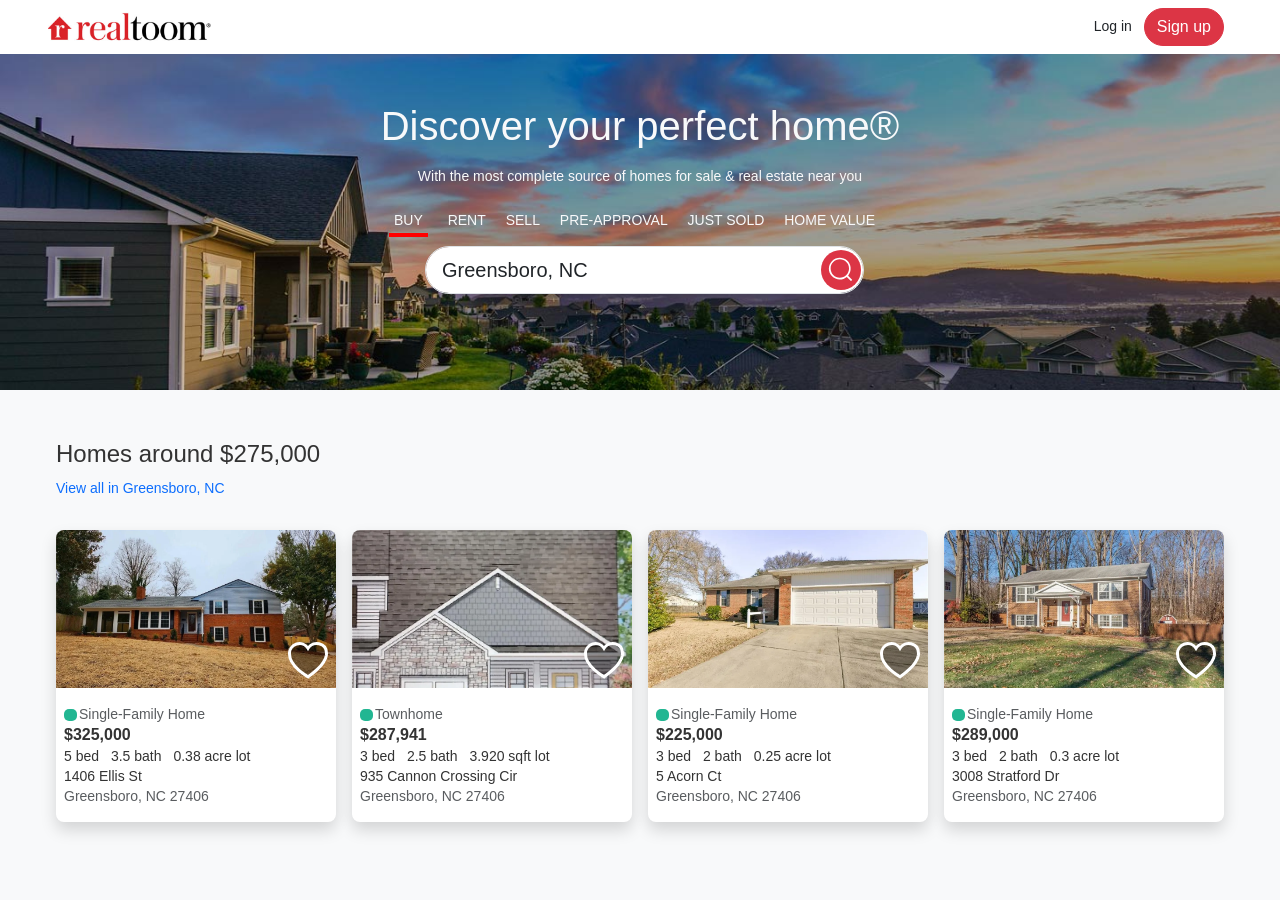
<file: index.html>
<!DOCTYPE html>
<html lang="en">
<head>
    <meta charset="UTF-8">
    <meta name="viewport" content="width=device-width, initial-scale=1.0">
    <meta http-equiv="X-UA-Compatible" content="IE=edge">
    <meta name="description" content="Find the perfect home for you with our real estate listings.">
    <meta name="keywords" content="Real Estate, Homes, Buy, Sell, Rent">
    <meta name="theme-color" content="#b22222">
    <link rel="stylesheet" href="./assets/css/bootstrap.min.css">
    <link rel="icon" href="./images/icon.jpg">
    <title>Real Estate – Home</title>
    <style>
        body {
            font-family:  'Trebuchet MS',sans-serif;
            font-size: 14px;
            line-height: 1.42857143;
            color: #333;
            background-color: #fff;
            font-weight: 400;
        }
        .hero{
            background-image: url(./images/hp-hero-desktop-xl.jpg);
            background-position: center;
            background-size: cover;
            background-repeat: no-repeat;
        }
        .active-link{
            padding-bottom: 5px;
            border-bottom:4px solid red;
            padding-inline: 5px;
        }
        h2{
            font-size: 24px;
		        line-height: 32px;
          }
        .search-box{
            max-width: 550px;
          }
        .search-btn{
            position: relative;
            right: 8%;
            height: 40px ;
            width: 40px;
            padding: 5px;
          }
          .sign-up-icon{
            min-height: 40px;
            min-width: 40px;
          }
        @media (max-width: 568px) { 
            .hide{
                display: none;
            }
            .search-btn{
            position: relative;
            right: 9%;
            }
            .tablit-hide{
                display:inline-block !important;
            }
            .sign-up-text{
                display: none;
            }
        }
        @media (max-width: 1000px) { 
            .tablit-hide{
                display: none;
            }
        }
        @media (min-width: 568px ){
            .sign-up-icon{
                display: none;
            }
           
        }
        .listing-card__img {
            width: 100%;
            height: 100%;
            object-fit: cover;
            object-position: center;
            display: block;
            
        }
        .listing-card-img-wrap {
        position: relative;
        aspect-ratio: 16/9;
        overflow: hidden;
        }
        /* Animation */
        @keyframes slideFade {
          0% {
            opacity: 0;
            transform: translateY(20px);
          }
          100% {
            opacity: 1;
            transform: translateY(0);
          }
        }
        body{
          transform: translateY(20px);
          animation: slideFade 0.8s ease-out forwards;
        }
        .col {
          transform: translateY(20px);
          animation: slideFade 0.8s ease-out forwards;
        }
        .col[data-anim] {
          animation-delay: calc(0.2s * var(--i));
        }

        .home-type::before { 
          content: ''; 
          position: absolute;
          top: 0px; 
          left: -15px;
          height: 12.5px; 
          width: 12.5px; 
          background-color: #22b692;
          border-radius: 5px;
          margin-top: 5px;
        }
        .home-type{
          margin-left: 15px;
          position: relative;
        }
    </style>
</head>
<body class="bg-light">
    <div class="container-fluid">
        <!-- Start logo & login bar -->
        <div class="row first-row justify-content-between bg-white">
            <div class="col-6 my-auto px-5 d-flex justify-content-start">
                <img src="./assets/imges/logo.jpg" height="30px">
            </div>
            <div class="col-6  d-flex justify-content-end pe-5">
                <ul class="my-2 ">
                    <li class="d-inline pe-2"><a class="hide text-decoration-none text-dark">Log in</a></li>
                    <li class="d-inline pe-2">
                        <span class="btn btn-danger rounded-5 sign-up-text">Sign up</span>
                        <span class="sign-up-icon">
                          <svg class="sign-up-icon rounded-circle my-auto btn btn-danger" xmlns:xlink="http://www.w3.org/1999/xlink" xmlns="http://www.w3.org/2000/svg" data-testid="icon-user" viewBox="0 0 24 24" role="img" aria-label="User icon" focusable="false" style="display: inline-block;width: 1.5em;height: 1.5em;font-size: 32px;color: #BA68C8;fill: currentcolor;" width="18" height="18">
                            <path d="M21.905 19.273c-.582-2.01-2.376-6.22-6.787-7.56 1.939-1.34 2.763-3.78 2.036-5.98A5.39 5.39 0 0012.015 2C9.64 2 7.555 3.483 6.828 5.732c-.727 2.201.097 4.641 2.036 5.98-4.993 1.293-6.447 5.695-6.835 7.8a1.98 1.98 0 00.484 1.675c.388.478.97.765 1.6.813H19.82a2.24 2.24 0 001.745-.813c.437-.527.534-1.244.34-1.914zM8.088 7.359c-.048-1.627.922-3.014 2.424-3.637a3.918 3.918 0 014.315.862c1.115 1.1 1.454 2.775.873 4.258a4.039 4.039 0 01-3.685 2.393c-2.181 0-3.927-1.77-3.927-3.876zm12.314 12.918a.694.694 0 01-.582.288H4.162c-.243 0-.437-.096-.534-.24-.145-.191-.193-.382-.145-.574.485-2.631 2.279-7.081 8.532-7.081 5.575 0 7.708 4.402 8.484 7.033.048.192 0 .383-.097.575z" fill="#FFFFFF"/>
                          </svg>
                        </span>
                    </li>
                </ul>
            </div>
        </div>
        <!-- End logo & login bar -->
        <!-- Start landing bar -->
        <div class="row secound-row hero text-light">
            <h1 class="text-center mt-5">Discover your perfect home®</h1>
            <p class="text-center mt-2">With the most complete source of homes for sale & real estate near you</p>
            <ul class="my-2 ms-3 ms-md-0 text-center mb-3">
                <li class="d-inline me-3 active-link"><a href="#" class="text-light text-decoration-none">BUY</a></li>
                <li class="d-inline me-3"><a href="#" class="text-light text-decoration-none">RENT</a></li>
                <li class="d-inline me-3"><a href="#" class="text-light text-decoration-none">SELL</a></li>
                <li class="d-inline me-3"><a href="#" class="text-light text-decoration-none">PRE-APPROVAL</a></li>
                <li class="d-inline me-3"><a href="#" class="text-light text-decoration-none hide">JUST SOLD</a></li>
                <li class="d-inline me-3"><a href="#" class="text-light text-decoration-none hide">HOME VALUE</a></li>
            </ul>
            <div class="search-box mb-5 pb-5 mx-auto">
                <form class="d-block" role="search">
                  <div class="input-group input-group-lg ">
                    <input type="search" class="form-control rounded-5 ms-5" placeholder="search" aria-label="" value="Greensboro, NC">
                      <svg class="bg-danger rounded-circle my-auto search-btn" xmlns="http://www.w3.org/2000/svg" viewBox="0 0 512 512" width="18" height="18" aria-hidden="true"> 
                        <path fill="#ffffff" d="M459 434l-82-82c64-76 57-189-16-257-73-67-187-65-257 6-71 70-73 184-5 257 67 73 180 80 256 16l83 81c2 3 6 5 10 5s8-2 11-5c3-2 4-6 4-10s-1-8-4-11zm-223-47c-87 0-157-70-157-157S149 73 236 73c86 0 157 70 157 157s-70 157-157 157z"/>
                      </svg>
                  </div>
                </form>
            </div>
        </div>
        <!-- End landing bar -->
        <!-- Start exhibits bar-->
        <div class="row">
            <div class="mt-5 d-block px-5 mx-2">
                <h2 class="">Homes around $275,000</h2>
                <a href="#" class="text-decoration-none">View all in Greensboro, NC</a>
            </div>
            
            <div class="row row-cols-1 row-cols-md-2 row-cols-lg-3 row-cols-xl-4 g-3 my-3 mx-auto px-5 pb-5">
                <!-- Card One -->
                <div class="col">
                  <article class="bg-white rounded-3 overflow-hidden shadow shadow-3">
                    <div class="listing-card-img-wrap">
                      <img src="./assets/imges/p1.webp" class="listing-card__img" alt="Single-Family Home at 1406 Ellis St">
                      <svg class="position-absolute end-0 bottom-0 m-2" xmlns:xlink="http://www.w3.org/1999/xlink" xmlns="http://www.w3.org/2000/svg" aria-hidden="true" data-testid="complex-svg-heart" focusable="false" height="40" viewBox="0 0 40 40" width="40" tabindex="-1" class="ComplexSvgHeart__StyledSvg-rui__rolw09-0 jTJcBx"><path d="M20 8.3c4.9-8 18.5-5.9 18.5 5l-.1 1.9c-.8 4.6-4 9.3-8.9 14a66.6 66.6 0 0 1-8.7 7l-.7.6-.8-.5a27.6 27.6 0 0 1-2.8-1.7c-2-1.4-4-3-6-4.7-5.6-5-9-10.3-9-15.8A10 10 0 0 1 20 8.3z" data-testid="complex-svg-heart-path" fill="#000000" stroke="#FFFFFF" stroke-width="3px" fill-opacity="0.4"/></svg>
                    </div>
                    <div class="ms-2 my-3">
                      <div class="text-muted home-type">Single-Family Home</div>
                      <div class="fw-bold fs-6">$325,000</div>
                      <div>
                        <span>5 bed </span>
                        <span class="ms-2">3.5 bath </span>
                        <span class="ms-2">0.38 acre lot</span>
                      </div>
                      <div>1406 Ellis St</div>
                      <div class="text-muted">Greensboro, NC 27406</div>
                    </div>
                  </article>
                </div>
                <!-- Card Two -->
                <div class="col">
                    <article class="bg-white rounded-3 overflow-hidden shadow shadow-3">
                      <div class="listing-card-img-wrap">
                        <img src=".//assets/imges/p2.webp" class="listing-card__img" alt="Single-Family Home at 1406 Ellis St">                    
                        <svg class="position-absolute end-0 bottom-0 m-2" xmlns:xlink="http://www.w3.org/1999/xlink" xmlns="http://www.w3.org/2000/svg" aria-hidden="true" data-testid="complex-svg-heart" focusable="false" height="40" viewBox="0 0 40 40" width="40" tabindex="-1" class="ComplexSvgHeart__StyledSvg-rui__rolw09-0 jTJcBx"><path d="M20 8.3c4.9-8 18.5-5.9 18.5 5l-.1 1.9c-.8 4.6-4 9.3-8.9 14a66.6 66.6 0 0 1-8.7 7l-.7.6-.8-.5a27.6 27.6 0 0 1-2.8-1.7c-2-1.4-4-3-6-4.7-5.6-5-9-10.3-9-15.8A10 10 0 0 1 20 8.3z" data-testid="complex-svg-heart-path" fill="#000000" stroke="#FFFFFF" stroke-width="3px" fill-opacity="0.4"/></svg>
                      </div>
                      <div class="ms-2 my-3">
                        <div class="text-muted home-type">Townhome</div>
                        <div class="fw-bold fs-6">$287,941</div>
                        <div>
                          <span>3 bed </span>
                          <span class="ms-2">2.5 bath </span>
                          <span class="ms-2">3.920 sqft lot</span>
                        </div>
                        <div>935 Cannon Crossing Cir</div>
                        <div class="text-muted">Greensboro, NC 27406</div>
                      </div>
                    </article>
                  </div>
                  <!-- Card Three -->
                  <div class="col">
                    <article class="bg-white rounded-3 overflow-hidden shadow shadow-3">
                      <div class="listing-card-img-wrap">
                        <img src="./assets/imges/p3.webp" class="listing-card__img" alt="Single-Family Home at 1406 Ellis St">
                        <svg class="position-absolute end-0 bottom-0 m-2" xmlns:xlink="http://www.w3.org/1999/xlink" xmlns="http://www.w3.org/2000/svg" aria-hidden="true" data-testid="complex-svg-heart" focusable="false" height="40" viewBox="0 0 40 40" width="40" tabindex="-1" class="ComplexSvgHeart__StyledSvg-rui__rolw09-0 jTJcBx"><path d="M20 8.3c4.9-8 18.5-5.9 18.5 5l-.1 1.9c-.8 4.6-4 9.3-8.9 14a66.6 66.6 0 0 1-8.7 7l-.7.6-.8-.5a27.6 27.6 0 0 1-2.8-1.7c-2-1.4-4-3-6-4.7-5.6-5-9-10.3-9-15.8A10 10 0 0 1 20 8.3z" data-testid="complex-svg-heart-path" fill="#000000" stroke="#FFFFFF" stroke-width="3px" fill-opacity="0.4"/></svg>
                      </div>
                      <div class="ms-2 my-3">
                        <div class="text-muted home-type">Single-Family Home</div>
                        <div class="fw-bold fs-6">$225,000</div>
                        <div>
                          <span>3 bed </span>
                          <span class="ms-2">2 bath </span>
                          <span class="ms-2">0.25 acre lot</span>
                        </div>
                        <div>5 Acorn Ct</div>
                        <div class="text-muted">Greensboro, NC 27406</div>
                      </div>
                    </article>
                  </div>
                  <!-- Card Four -->
                  <div class="col">
                    <article class="bg-white rounded-3 overflow-hidden shadow shadow-3">
                      <div class="listing-card-img-wrap">
                        <img src="./assets/imges/p4.webp" class="listing-card__img" alt="Single-Family Home at 1406 Ellis St">
                        <svg class="position-absolute end-0 bottom-0 m-2" xmlns:xlink="http://www.w3.org/1999/xlink" xmlns="http://www.w3.org/2000/svg" aria-hidden="true" data-testid="complex-svg-heart" focusable="false" height="40" viewBox="0 0 40 40" width="40" tabindex="-1" class="ComplexSvgHeart__StyledSvg-rui__rolw09-0 jTJcBx"><path d="M20 8.3c4.9-8 18.5-5.9 18.5 5l-.1 1.9c-.8 4.6-4 9.3-8.9 14a66.6 66.6 0 0 1-8.7 7l-.7.6-.8-.5a27.6 27.6 0 0 1-2.8-1.7c-2-1.4-4-3-6-4.7-5.6-5-9-10.3-9-15.8A10 10 0 0 1 20 8.3z" data-testid="complex-svg-heart-path" fill="#000000" stroke="#FFFFFF" stroke-width="3px" fill-opacity="0.4"/></svg>
                      </div>
                      <div class="ms-2 my-3">
                        <div class="text-muted home-type">Single-Family Home</div>
                        <div class="fw-bold fs-6">$289,000</div>
                        <div>
                          <span>3 bed </span>
                          <span class="ms-2">2 bath </span>
                          <span class="ms-2">0.3 acre lot</span>
                        </div>
                        <div>3008 Stratford Dr</div>
                        <div class="text-muted">Greensboro, NC 27406</div>
                      </div>
                    </article>
                  </div>
              </div>
        <!-- End exhibits bar-->
    </div>
</body>
</html>
</file>
